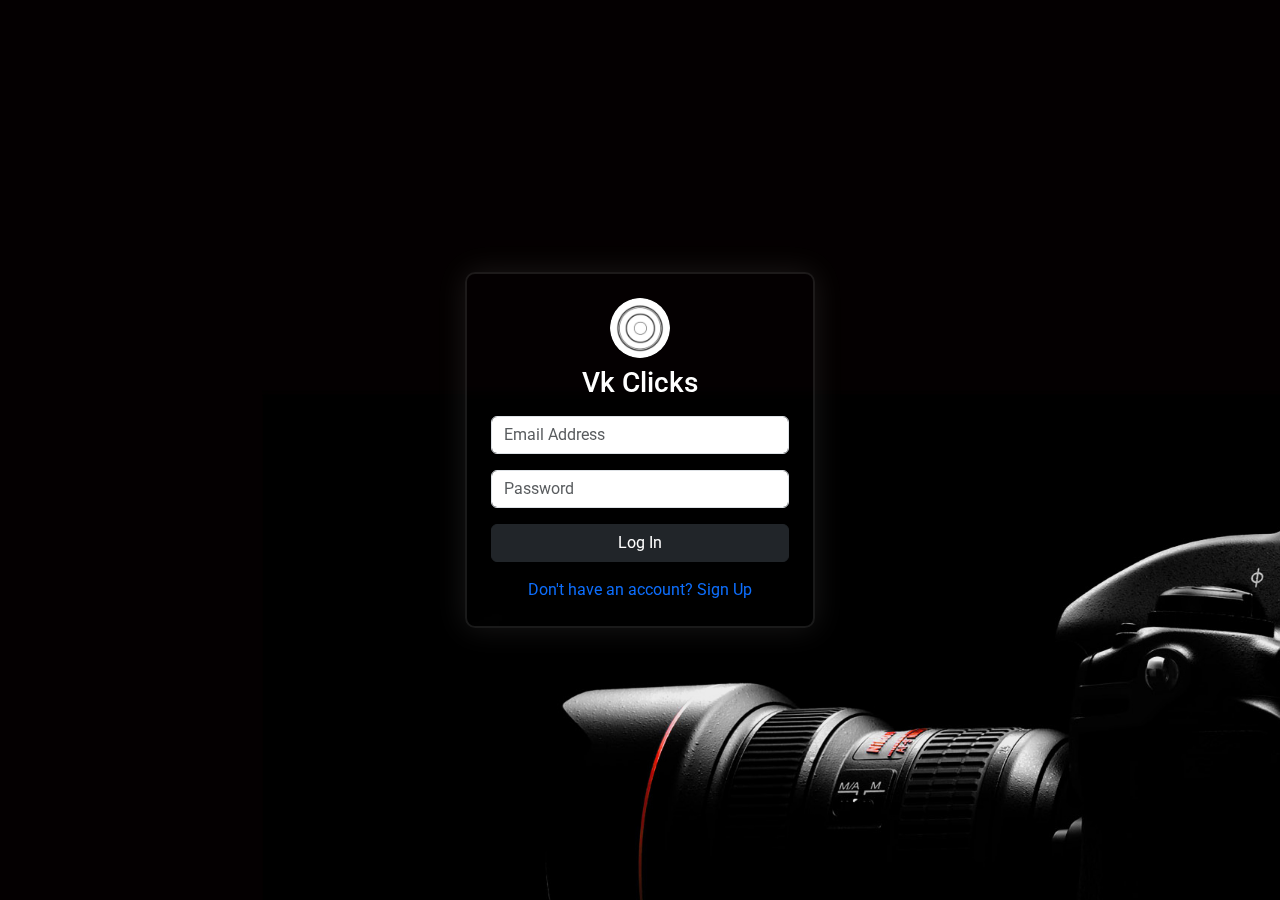
<file: login.html>
<!DOCTYPE html>
<html lang="en">
<head>
    <meta charset="UTF-8">
    <meta name="viewport" content="width=device-width, initial-scale=1.0">
    <title>Login | Vk Clicks</title>
    <link rel="stylesheet" href="https://cdn.jsdelivr.net/npm/bootstrap@5.3.0/dist/css/bootstrap.min.css">
    <link rel="stylesheet" href="css/book.css">
</head>
<body class="d-flex justify-content-center align-items-center vh-100 " style="background: url('image/log_bg1.jpg') center/cover no-repeat;">
    
    <div class="p-4 fm" style="width: 350px;  border-radius: 10px;">
        <div class="text-center mb-3">
            <img src="image/logo.jpeg" class="rounded-pill" width="60px" alt="Logo">
            <h3 class="mt-2" style="color: white;">Vk Clicks</h3>
        </div>
        
        <form id="login-form">
            <div class="mb-3 ">
                <input type="email" id="login-email" class="form-control" placeholder="Email Address" required>
            </div>
            <div class="mb-3">
                <input type="password" id="login-password" class="form-control" placeholder="Password" required>
            </div>
            <button type="submit" class="btn btn-dark w-100">Log In</button>
        </form>

        <div class="text-center mt-3">
            <a href="signup.html" class="text-decoration-none">Don't have an account? Sign Up</a>
        </div>
    </div>
    
    <script>
        document.getElementById('login-form').addEventListener('submit', function(event) {
            event.preventDefault();
    
            const email = document.getElementById('login-email').value;
            const password = document.getElementById('login-password').value;
    
            // Validate password length (must be exactly 4 digits)
            if (!/^\d{4}$/.test(password)) {
                alert("Password must be exactly 4 digits!");
                return;
            }
    
            const users = JSON.parse(localStorage.getItem('users')) || [];
            const existingUser = users.find(user => user.email === email && user.password === password);
    
            if (existingUser) {
                alert("Login Successful!");
                localStorage.setItem('loggedInUser', JSON.stringify(existingUser)); // Save session
    
                // Check if there's a redirect URL
                const urlParams = new URLSearchParams(window.location.search);
                const redirectUrl = urlParams.get('redirect') || "index.html"; // Default to homepage
    
                window.location.href = redirectUrl; // Redirect to booking page or home
            } else {
                alert("Invalid email or password!");
            }
        });
    </script>
    
</body>
</html>
</file>
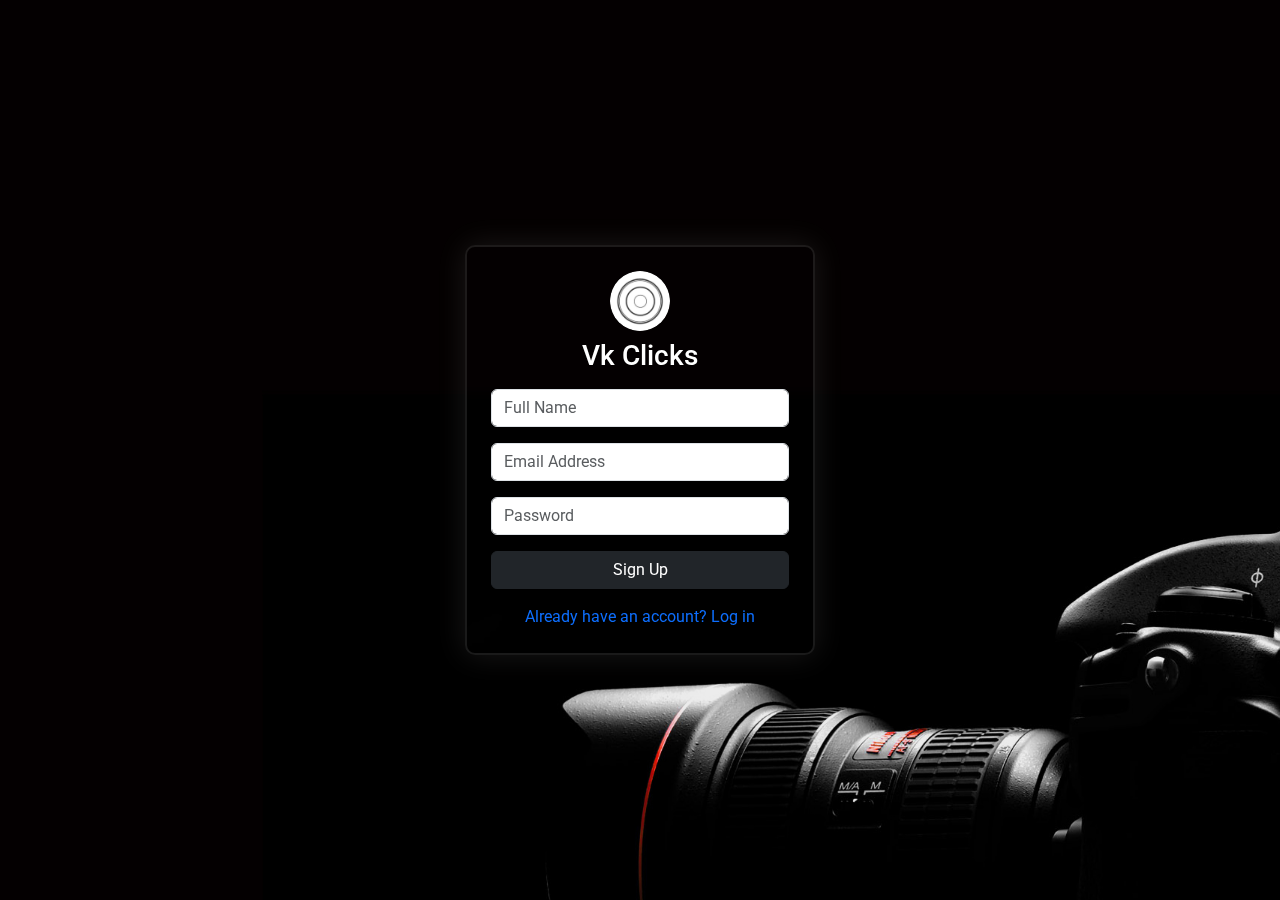
<file: signup.html>
<!DOCTYPE html>
<html lang="en">
<head>
    <meta charset="UTF-8">
    <meta name="viewport" content="width=device-width, initial-scale=1.0">
    <title>Sign Up | Vk Clicks</title>
    <link rel="stylesheet" href="https://cdn.jsdelivr.net/npm/bootstrap@5.3.0/dist/css/bootstrap.min.css">
    <link rel="stylesheet" href="css/book.css">
</head>
<body class="d-flex justify-content-center align-items-center vh-100" style="background: url('image/log_bg1.jpg') center/cover no-repeat;">
    
    <div class="p-4 fm" style="width: 350px; border-radius: 10px;">
        <div class="text-center mb-3">
            <img src="image/logo.jpeg" class="rounded-pill" width="60px" alt="Logo">
            <h3 class="mt-2" style="color: white;">Vk Clicks</h3>
        </div>
        
        <form id="signup-form">
            <div class="mb-3">
                <input type="text" id="name" class="form-control" placeholder="Full Name" required>
            </div>
            <div class="mb-3">
                <input type="email" id="email" class="form-control" placeholder="Email Address" required>
            </div>
            <div class="mb-3">
                <input type="password" id="password" class="form-control" placeholder="Password" required>
            </div>
            <button type="submit" class="btn btn-dark w-100">Sign Up</button>
        </form>

        <div class="text-center mt-3">
            <a href="login.html" class="text-decoration-none">Already have an account? Log in</a>
        </div>
    </div>
    
    
    <script>
        document.getElementById('signup-form').addEventListener('submit', function(event) {
            event.preventDefault();
    
            const name = document.getElementById('name').value;
            const email = document.getElementById('email').value;
            const password = document.getElementById('password').value;
    
            // Validate password length (must be exactly 4 digits)
            if (!/^\d{4}$/.test(password)) {
                alert("Password must be exactly 4 digits!");
                return;
            }
    
            let users = JSON.parse(localStorage.getItem('users')) || [];
    
            const existingUser = users.find(user => user.email === email);
            if (existingUser) {
                alert("This email is already registered! Please log in.");
                window.location.href = "login.html";
                return;
            }
    
            const newUser = { name, email, password };
            users.push(newUser);
    
            localStorage.setItem('users', JSON.stringify(users));
    
            alert("Sign-Up Successful! Redirecting to login...");
            window.location.href = "login.html?redirect=booking.html"; // Redirect with return URL
        });
    </script>
    
    
</body>
</html>
</file>
<file: css/book.css>
/* Set full height and center content */

@import url('https://fonts.googleapis.com/css2?family=Poppins:ital,wght@0,100;0,200;0,300;0,400;0,500;0,600;0,700;0,800;0,900;1,100;1,200;1,300;1,400;1,500;1,600;1,700;1,800;1,900&family=Roboto:ital,wght@0,100..900;1,100..900&display=swap');

body{
    font-family: "Roboto", serif;
}
html, body {
    height: 100%;
    
}

/* Left Section (Image + Text) */
.left-section {
    display: flex;
    justify-content: center;
    align-items: center;
    text-align: center;
}

/* Right Section (Booking Form) */
.right-section {
    display: flex;
    justify-content: center;
    align-items: center;
      
}

/* Form Container */
.form-container {
    max-width: 400px;
    
}
.fm{
    backdrop-filter: blur(5px);
    box-shadow: 0px 0px 30px rgba(241, 239, 239, 0.1);
    border: 2px solid rgba(255, 255, 255, 0.1);
}

/* Responsive Design */
@media (max-width: 768px) {
    .left-section {
        display: none; /* Hide left section on small screens */
    }
    .right-section {
        width: 100%;
    }
}
</file>
